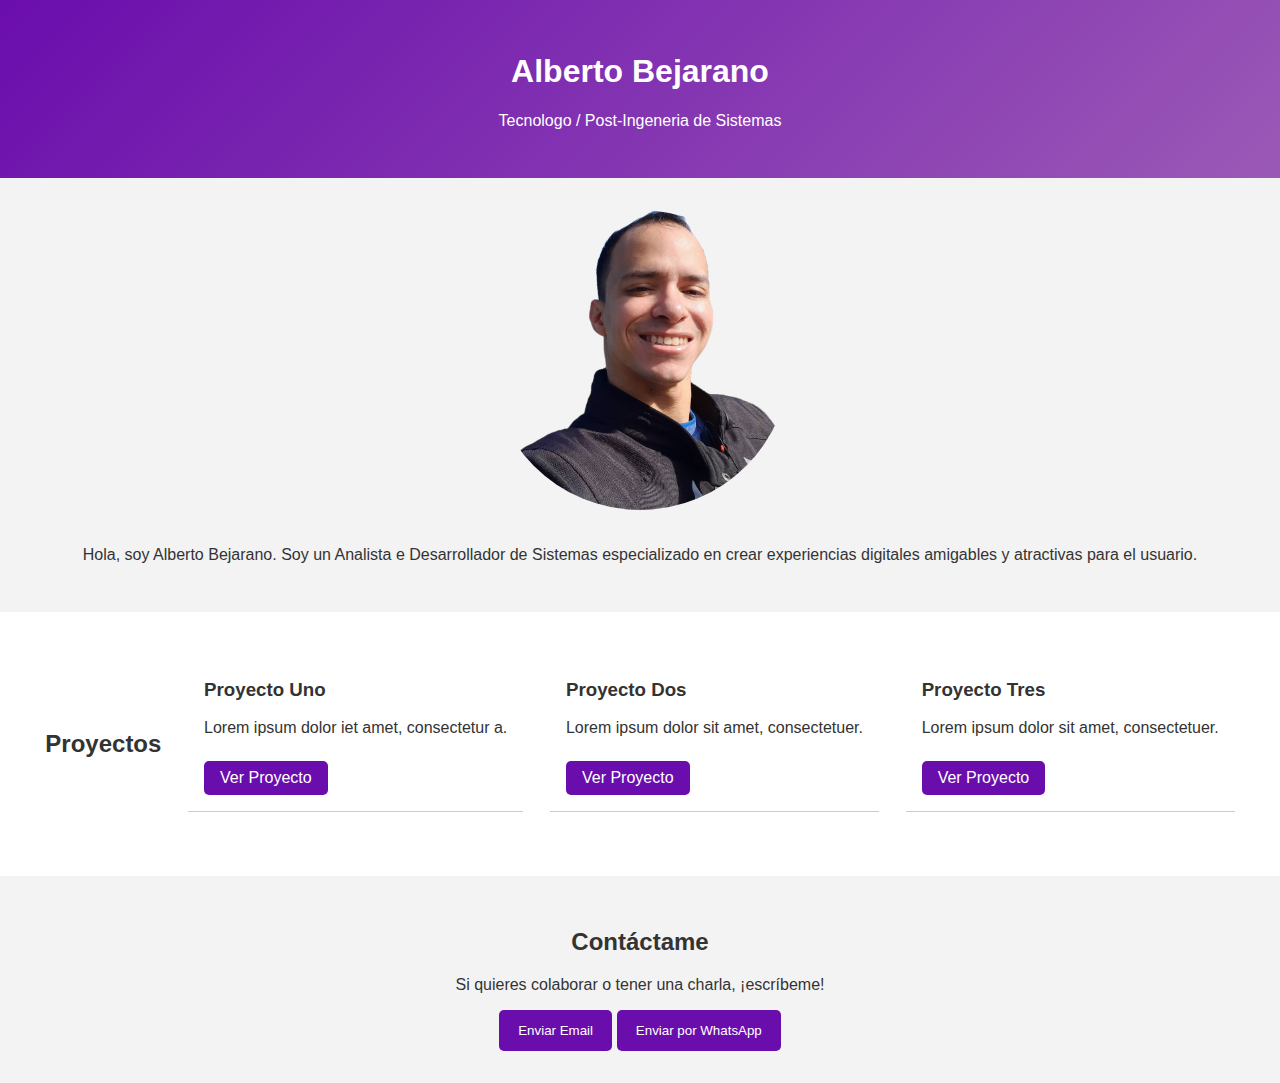
<file: index.html>
<!DOCTYPE html>
<html lang="es">
<head>
  <meta charset="UTF-8" />
  <meta name="viewport" content="width=device-width, initial-scale=1.0" />
  <title>Alberto Bejarano - Analista de Sistemas</title>
  <link rel="stylesheet" href="style.css" />
</head>
<body>
  <header>
    <h1>Alberto Bejarano</h1>
    <p>Tecnologo / Post-Ingeneria de Sistemas</p>
  </header>

  <section class="intro">
    <a href="conoceme.html">
    <img src="img/foto-perfil.png" alt="Foto de Alberto Bejarano" class="perfil" />
    </a>
    <p>Hola, soy Alberto Bejarano. Soy un Analista e Desarrollador de Sistemas especializado en crear experiencias digitales amigables y atractivas para el usuario.</p>
  </section>

  <section class="projects">
    <h2>Proyectos</h2>
    <div class="project">
      <h3>Proyecto Uno</h3>
      <p>Lorem ipsum dolor iet amet, consectetur a.</p>
      <a href="#">Ver Proyecto</a>
    </div>
    <div class="project">
      <h3>Proyecto Dos</h3>
      <p>Lorem ipsum dolor sit amet, consectetuer.</p>
      <a href="#">Ver Proyecto</a>
    </div>
    <div class="project">
      <h3>Proyecto Tres</h3>
      <p>Lorem ipsum dolor sit amet, consectetuer.</p>
      <a href="#">Ver Proyecto</a>
    </div>
  </section>

<section class="contact">
  <h2>Contáctame</h2>
  <p>Si quieres colaborar o tener una charla, ¡escríbeme!</p>
  <button onclick="location.href='mailto:albertobejarano2@gmail.com'">Enviar Email</button>
  <button onclick="window.open('https://wa.me/5547992141126')">Enviar por WhatsApp</button>
</section>
</body>
</html>
</file>
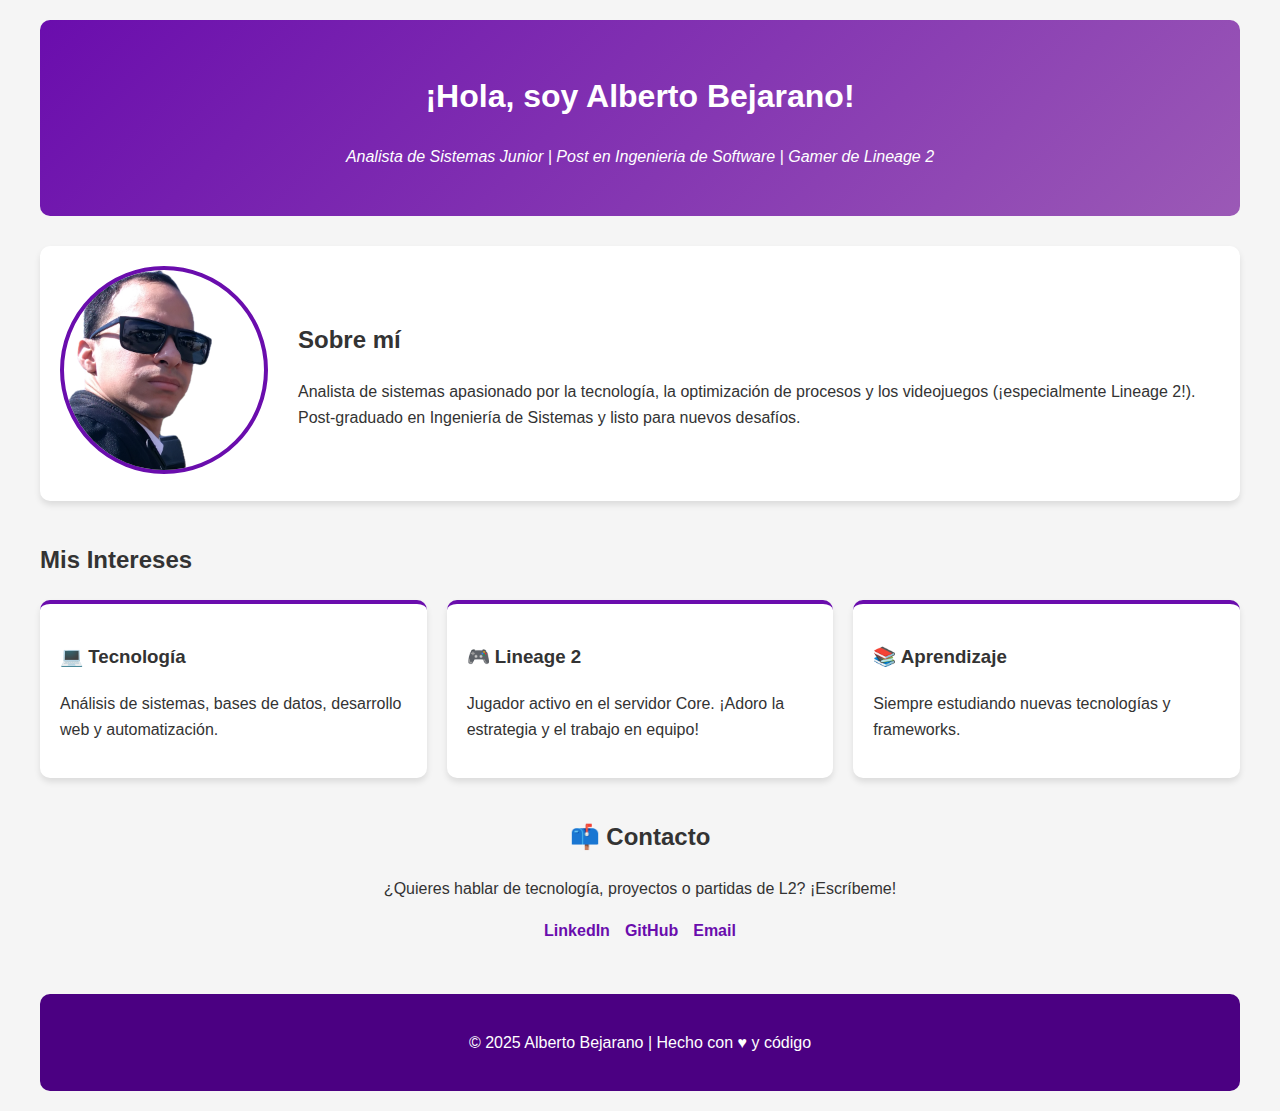
<file: conoceme.html>
<!DOCTYPE html>
<html lang="es">
<head>
    <meta charset="UTF-8">
    <meta name="viewport" content="width=device-width, initial-scale=1.0">
    <title>Conóceme | Alberto Bejarano - Analista de Sistemas Junior</title>
    <link rel="stylesheet" href="style-conoceme.css">
</head>
<body>
    <div class="container">
        <!-- Header -->
        <header class="header">
            <h1>¡Hola, soy Alberto Bejarano!</h1>
            <p class="tagline">Analista de Sistemas Junior | Post en Ingenieria de Software | Gamer de Lineage 2</p>
        </header>

        <!-- Main Content -->
        <main class="main-content">
            <!-- Sección Perfil -->
            <section class="profile-section">
                <div class="profile-pic">
                    <a href="index.html" alt="Home">
                    <img src="img/alberto-lentes.png" alt="Foto de perfil com lentes">
                    </a>
                </div>
                <div class="profile-info">
                    <h2>Sobre mí</h2>
                    <p>Analista de sistemas apasionado por la tecnología, la optimización de procesos y los videojuegos (¡especialmente Lineage 2!). Post-graduado en Ingeniería de Sistemas y listo para nuevos desafíos.</p>
                </div>
            </section>

            <!-- Sección Intereses -->
            <section class="interests-section">
                <h2>Mis Intereses</h2>
                <div class="interest-cards">
                    <div class="card">
                        <h3>💻 Tecnología</h3>
                        <p>Análisis de sistemas, bases de datos, desarrollo web y automatización.</p>
                    </div>
                    <div class="card">
                        <h3>🎮 Lineage 2</h3>
                        <p>Jugador activo en el servidor Core. ¡Adoro la estrategia y el trabajo en equipo!</p>
                    </div>
                    <div class="card">
                        <h3>📚 Aprendizaje</h3>
                        <p>Siempre estudiando nuevas tecnologías y frameworks.</p>
                    </div>
                </div>
            </section>

            <!-- Sección Contacto -->
            <section class="contact-section">
                <h2>📫 Contacto</h2>
                <p>¿Quieres hablar de tecnología, proyectos o partidas de L2? ¡Escríbeme!</p>
                <ul class="social-links">
                    <li><a href="https://www.linkedin.com/in/alberto-jos%C3%A9-bejarano-morales-a0358251/">LinkedIn</a></li>
                    <li><a href="https://github.com/AlbertoJBM">GitHub</a></li>
                    <li><a href="mailto:albertobejarano2@gmail.com">Email</a></li>
                </ul>
            </section>
        </main>

        <!-- Footer -->
        <footer class="footer">
            <p>© 2025 Alberto Bejarano | Hecho con ♥ y código</p>
        </footer>
    </div>
</body>
</html>
</file>
<file: style.css>
:root {
    --purple: #6a0dad;  /* Morado principal */
    --light-purple: #9b59b6; /* Morado claro */
    --dark-purple: #4b0082; /* Morado oscuro */
    --white: #ffffff;
    --gray: #f5f5f5;
}

body {
  font-family: Arial, sans-serif;
  margin: 0;
  background-color: #f3f3f3;
  color: #333;
  width: -webkit-fill-available;
}

header {
  background: linear-gradient(135deg, var(--purple), var(--light-purple));
  color: var(--white);
  text-align: center;
  padding: 2rem 1rem;
}

.intro {
  text-align: center;
  padding: 2rem;
}

.perfil {
  width: 300px;
  height: 300px;
  border-radius: 50%;
  object-fit: cover;
  margin-bottom: 1rem;
}

.projects {
  padding: 2rem;
  background-color: #ffffff;
  display: flex;
  flex-wrap: nowrap;
  align-items: center;
  justify-content: space-around;
}
@media (max-width: 600px) {
  .projects {
    display: flex;
    overflow-x: auto;
    gap: 1rem;
    padding: 1rem;
    flex-direction: column;
  }
}


.project {
  margin-bottom: 2rem;
  padding: 1rem;
  border-bottom: 1px solid #ccc;
}
.project a {
  display: inline-block;
  margin-top: 0.5rem;
  background-color: var(--purple);
  color: white;
  padding: 0.5rem 1rem;
  text-decoration: none;
  border-radius: 5px;
}

.contact {
  text-align: center;
  padding: 2rem;
}

.contact button {
  background-color: var(--purple);
  color: white;
  padding: 0.8rem 1.2rem;
  border: none;
  border-radius: 5px;
  cursor: pointer;
}
img{
  width: 200px;
  height: 200px;
}
img:hover {
    box-shadow: 0 2px 8px var(--light-purple); /* Ajusta los valores según prefieras */
    transition: box-shadow 0.3s ease; /* Efecto suave */
}
</file>
<file: style-conoceme.css>
/* styles.css */
:root {
    --purple: #6a0dad;  /* Morado principal */
    --light-purple: #9b59b6; /* Morado claro */
    --dark-purple: #4b0082; /* Morado oscuro */
    --white: #ffffff;
    --gray: #f5f5f5;
}

body {
    font-family: 'Arial', sans-serif;
    line-height: 1.6;
    margin: 0;
    padding: 0;
    background-color: var(--gray);
    color: #333;
}

.container {
    max-width: 1200px;
    margin: 0 auto;
    padding: 20px;
}

.header {
    text-align: center;
    padding: 30px 0;
    background: linear-gradient(135deg, var(--purple), var(--light-purple));
    color: var(--white);
    border-radius: 10px;
    margin-bottom: 30px;
}

.tagline {
    font-style: italic;
}

.profile-section {
    display: flex;
    align-items: center;
    gap: 30px;
    margin-bottom: 40px;
    background: var(--white);
    padding: 20px;
    border-radius: 10px;
    box-shadow: 0 4px 6px rgba(0, 0, 0, 0.1);
}

@media (max-width: 600px) {
  .profile-section {
    display: flex;
    overflow-x: auto;
    gap: 30px;
    margin-bottom: 40px;
    flex-direction: column;
  }
}

.profile-pic img {
    width: 200px;
    height: 200px;
    border-radius: 50%;
    object-fit: cover;
    border: 4px solid var(--purple);
    /* width: 100%; */
}
img{
    width: 100%;
    height: 100%;
    object-position: center top;
}
img:hover {
    border-radius: 50%;
    box-shadow: 0 2px 12px var(--light-purple); /* Ajusta los valores según prefieras */
    transition: box-shadow 0.3s ease; /* Efecto suave */
}

.interest-cards {
    display: flex;
    gap: 20px;
    flex-wrap: wrap;
}

.card {
    flex: 1;
    min-width: 200px;
    background: var(--white);
    padding: 20px;
    border-radius: 10px;
    box-shadow: 0 4px 6px rgba(0, 0, 0, 0.1);
    border-top: 4px solid var(--purple);
}

.contact-section {
    text-align: center;
    margin-top: 40px;
}

.social-links {
    list-style: none;
    padding: 0;
    display: flex;
    justify-content: center;
    gap: 15px;
}

.social-links a {
    color: var(--purple);
    text-decoration: none;
    font-weight: bold;
}

.footer {
    text-align: center;
    margin-top: 50px;
    padding: 20px;
    color: var(--white);
    background: var(--dark-purple);
    border-radius: 10px;
}
</file>
